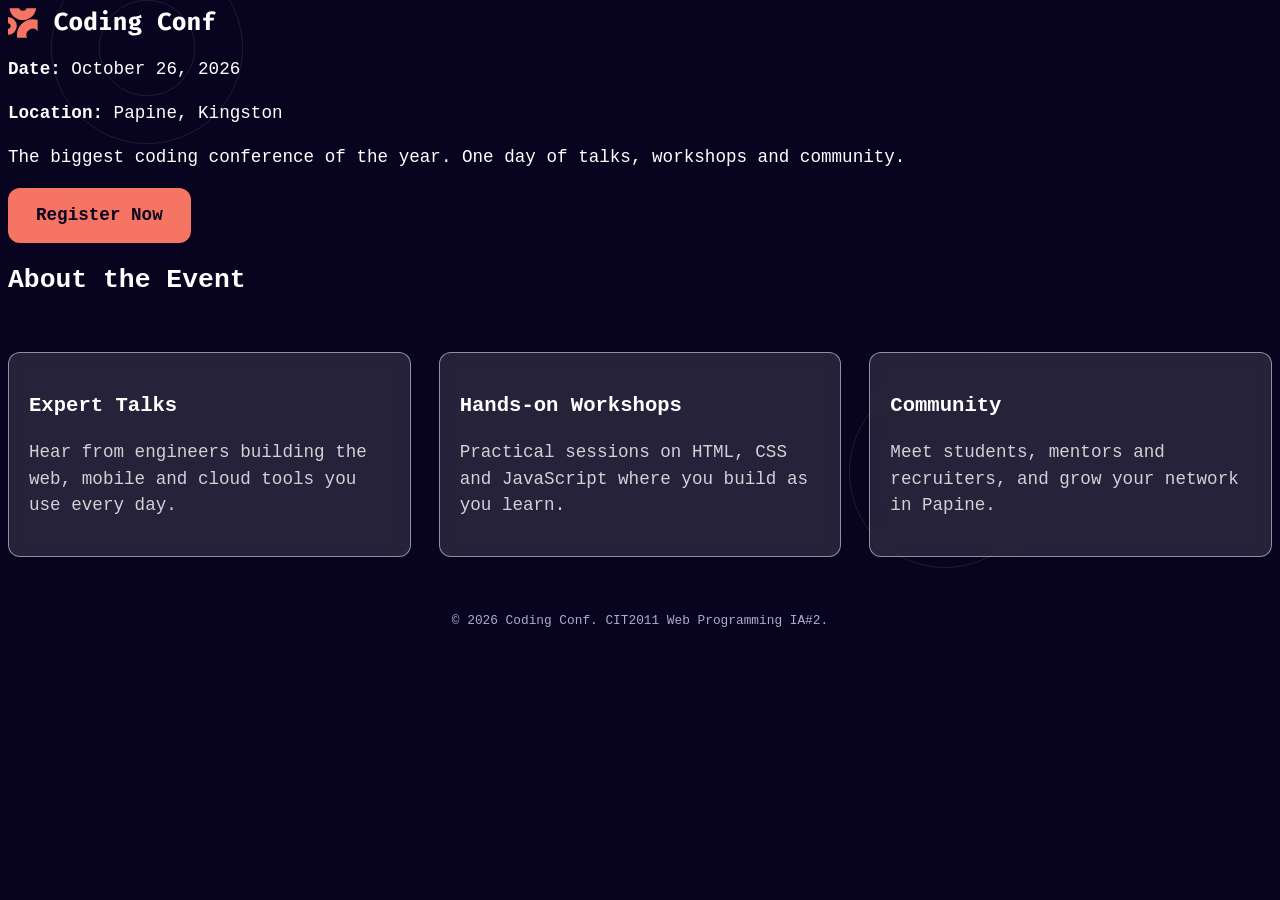
<file: index.html>
<!DOCTYPE html>
<html lang="en">
<head>
    <meta charset="UTF-8">
    <meta http-equiv="refresh" content="0; url=HTML/Index.html">
    <title>Redirecting...</title>
</head>
<body>
    <p>Redirecting to Homepage... <a href="HTML/Index.html">Click here if not redirected automatically</a>.</p>
</body>
</html>
</file>
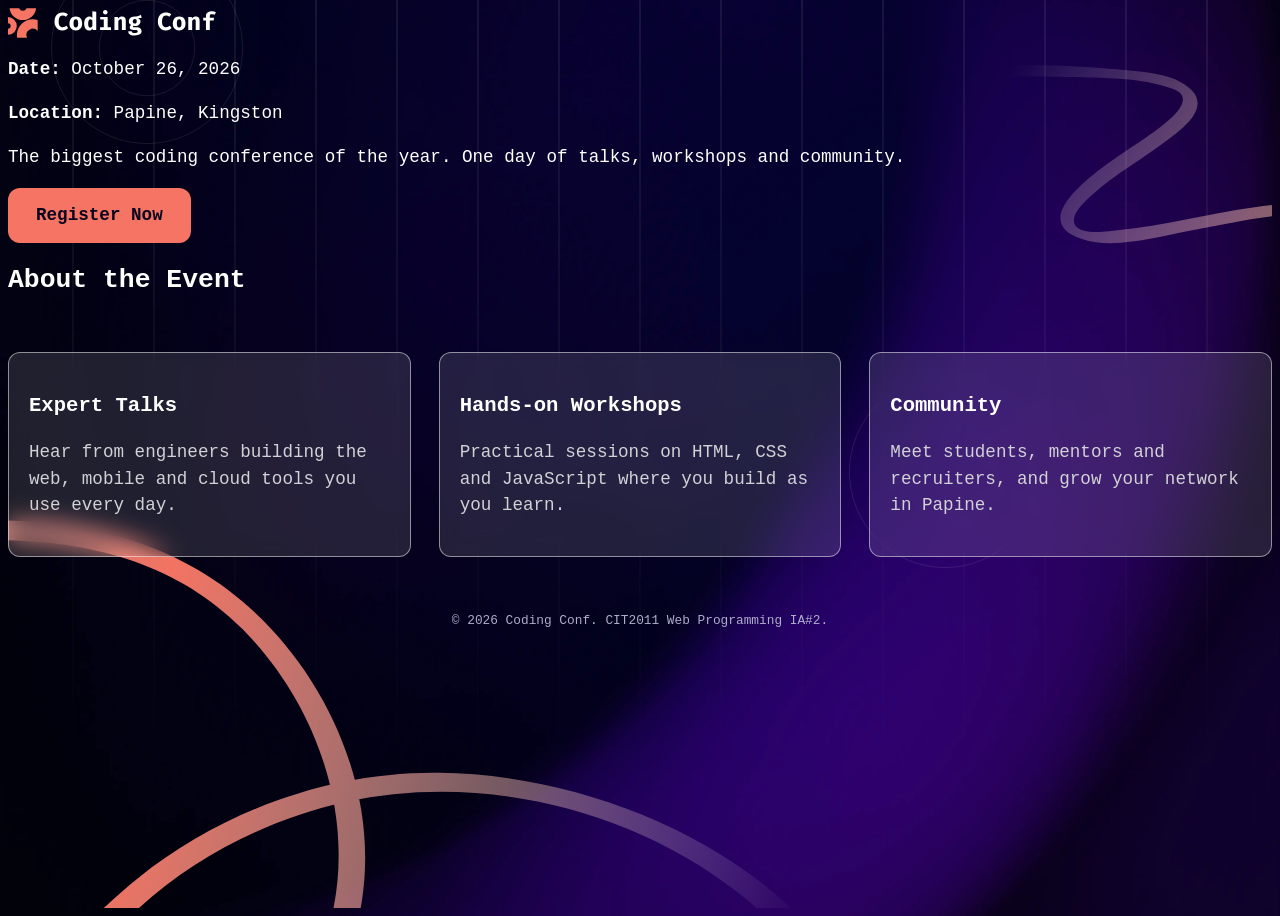
<file: HTML/Index.html>
<!DOCTYPE html>
<html lang="en">
<head>
    <meta charset="UTF-8">
    <meta name="viewport" content="width=device-width, initial-scale=1">
    <title>Coding Conf | 2026</title>
    <link rel="icon" href="../ASSETS/logo-full (1).svg">
    <link rel="stylesheet" href="../CSS/style.css">
    <link rel="icon" type="image/png" href="../ASSETS/favicon-32x32 (1).png">
</head>
<body>
    <a class="visually-hidden" href="#main">Skip to main content</a>
    
    <header>
       <nav aria-label="site-header">
            <a class="logo" href="Index.html">
                <img src="../ASSETS/logo-full (1).svg" alt="Coding Conf Logo">
            </a>
        </nav>
    </header>
<main>
    <section class="metadata">
        <div class="metadata-event">
            <p><strong>Date:</strong> October 26, 2026</p>
            <p><strong>Location:</strong> Papine, Kingston</p>
        </div>
        <p class="metadata-description">The biggest coding conference of the year. One day of talks, workshops and community.
        </p>
        <form action="login.html" method="get">
            <a class="btn" href="../HTML/login.html">Register Now</a>
        </form>
    </section>

<section class="about title">
    <h2>About the Event</h2>
        <ul class="highlights">
            <li>
                <h3>Expert Talks</h3>
                <p>Hear from engineers building the web, mobile and cloud tools you use every day.</p>
            </li>
            <li>
                <h3>Hands-on Workshops</h3>
                <p>Practical sessions on HTML, CSS and JavaScript where you build as you learn.</p>
            </li>
            <li>
                <h3>Community</h3>
                <p>Meet students, mentors and recruiters, and grow your network in Papine.</p>
            </li>
        </ul>
    </section>
</section>
</main>
</body>

<footer class="site-footer">
    <p>&copy; 2026 Coding Conf. CIT2011 Web Programming IA#2.</p>
</footer>
</html>
</file>
<file: CSS/style.css>
:root {
  --space-900: #08041f;
  --space-700: #2d0a6b;
  --coral: #f57463;
  --coral-hover: #e0604f;
  --white: #fff;
  --text-soft: #d2d1d6;
  --text-muted: #aeaccb;
  --glass: rgb(255 255 255 / 0.12);
  --glass-border: rgb(255 255 255 / 0.5);
  --field-bg: rgb(255 255 255 / 0.08);
  --field-border: rgb(255 255 255 / 0.45);
  --bg-image: url("../ASSETS/background-mobile (1).png");
  --squiggle-bottom: url("../ASSETS/pattern-squiggly-line-bottom-mobile-tablet (1).svg");
  --circle-size: clamp(6rem, 15vw, 13.5rem);
  --radius: 0.75rem;
  --gap: clamp(1rem, 3vw, 1.75rem);
  /* view port-based font sizing */
  --fs-hero: clamp(1.75rem, 1rem + 4vw, 3.75rem);
  --fs-lead: clamp(1rem, 0.9rem + 0.6vw, 1.5rem);
  --fs-body: clamp(0.95rem, 0.9rem + 0.25vw, 1.1rem);
  --fs-small: 0.8rem;
}

:where(*, *::before, *::after) { box-sizing: border-box; }
:where(body, h1, h2, h3, p, ul, figure) { margin: 10; padding: 0; }
:where(ul) { list-style: none; }
:where(img, svg) { display: block; max-width: 100%; }

body {
  min-height: 100vh;
  position: relative;
  overflow-x: hidden;
  font-family: "Inconsolata", "Courier New", monospace;
  font-size: var(--fs-body);
  line-height: 1.5;
  color: var(--white);
  background:
    url("../ASSETS/pattern-circle (1).svg") no-repeat 4vw -3rem / var(--circle-size),
    url("../ASSETS/pattern-circle (1).svg") no-repeat 78% 52% / var(--circle-size),
    url("../ASSETS/pattern-lines (1).svg") repeat-x center top / auto 64rem,
    var(--bg-image) center / cover no-repeat,
    var(--space-900);
}

:is(h1, h2, h3) { line-height: 1.2; font-weight: 700; }
a { color: inherit; }
/* Visible keyboard focus for every interactive element */
:is(a, button, input, [tabindex]):focus-visible,
.dropzone:focus-within {
  outline: 3px solid var(--white);
  outline-offset: 3px;
  box-shadow: 0 0 0 6px rgb(255 255 255 / 0.35);
}

.visually-hidden {
  position: absolute;
  width: 1px; height: 1px;
  overflow: hidden;
  clip-path: inset(50%);
  white-space: nowrap;
}

body::before,
body::after {
  content: "";
  position: absolute;
  z-index: -1;
  background-repeat: no-repeat;
  background-size: contain;
  pointer-events: none;
}
body::before { 
  width: clamp(9rem, 31vw, 27.9rem);
  aspect-ratio: 446 / 208;
  right: 0;
  top: clamp(1rem, 4vw, 5rem);
  background-image: url("../ASSETS/pattern-squiggly-line-top (1).svg");
}
body::after { 
  width: min(100%, 47.5rem);
  aspect-ratio: 760 / 530;
  left: 0;
  bottom: 0;
  background-position: left bottom;
  background-image: var(--squiggle-bottom);
}

.site-header {
  display: flex;
  justify-content: center;
  align-items: center;
  gap: 0.6rem;
  padding: var(--gap);
}
.site-header :is(.brand, nav) { display: flex; align-items: center; gap: 0.6rem; }
.brand img { width: auto; height: clamp(1.4rem, 3vw, 1.9rem); }

.page {
  width: min(100% - 2rem, 62rem);
  margin-inline: auto;
  padding-bottom: 3rem;
  text-align: center;
}
.page > h1 { font-size: var(--fs-hero); margin-block: 1rem; text-wrap: balance; }
.lead { font-size: var(--fs-lead); color: var(--text-soft); max-width: 40ch; margin-inline: auto; }

.accent {
  background: linear-gradient(90deg, var(--coral), #ffb4a8);
  -webkit-background-clip: text;
  background-clip: text;
  color: transparent;
}
/* Shared button */
.btn {
  display: inline-block;
  padding: 0.9rem 1.75rem;
  border: 0;
  border-radius: var(--radius);
  background: var(--coral);
  color: var(--space-900);
  font: inherit;
  font-weight: 700;
  text-decoration: none;
  cursor: pointer;
  transition: background-color 0.2s, transform 0.2s;
}
.btn:is(:hover, :focus-visible):not(:disabled) { background: var(--coral-hover); transform: translateY(-2px); }

.site-footer { text-align: center; padding: 1.5rem 1rem; color: var(--text-muted); font-size: var(--fs-small); }

/* ladning page */
.event-meta {
  display: flex;
  flex-wrap: wrap;
  justify-content: center;
  gap: 0.75rem 2rem;
  margin: 1.5rem 0 2rem;
  font-size: var(--fs-lead);
}
.event-meta li { padding: 0.4rem 1rem; border: 1px solid var(--glass-border); border-radius: 2rem; background: var(--glass); }

.highlights {
  display: grid;
  grid-template-columns: repeat(auto-fit, minmax(14rem, 1fr));
  gap: var(--gap);
  margin-top: 3.5rem;
  text-align: left;
}
.highlights > li {
  padding: 1.25rem;
  border: 1px solid var(--glass-border);
  border-radius: var(--radius);
  background: var(--glass);
  backdrop-filter: blur(12px);
  transition: transform 0.25s, border-color 0.25s;
}
.highlights > li:hover { transform: translateY(-4px); border-color: var(--coral); }
.highlights h2 { font-size: 1.2rem; margin-bottom: 0.5rem; color: var(--coral); }
.highlights p { color: var(--text-soft); }

/* registration form */
.reg-form {
  display: grid;
  gap: 1.25rem;
  width: min(100%, 29rem);
  margin: 2rem auto 0;
  text-align: left;
}
.form { display: grid; gap: 0.5rem; }
.form label, .form .label { font-size: 1.05rem; }

.form input[type="text"],
.form input[type="email"] {
  padding: 0.85rem 1rem;
  border: 1px solid var(--field-border);
  border-radius: var(--radius);
  background: var(--field-bg);
  color: var(--white);
  font: inherit;
  transition: border-color 0.2s, background-color 0.2s;
}
.form input::placeholder { color: var(--text-muted); }
.form input:hover:not(:focus) { background: rgb(255 255 255 / 0.18); }

/* dropzone */
.dropzone {
  display: grid;
  justify-items: center;
  gap: 0.75rem;
  padding: 1.25rem 1rem;
  border: 1px dashed var(--field-border);
  border-radius: var(--radius);
  background: var(--field-bg);
  color: var(--text-soft);
  cursor: pointer;
  transition: background-color 0.2s;
}
.dropzone:is(:hover, .is-dragover) { background: rgb(255 255 255 / 0.2); }
.dropzone .icon-box,
.dropzone .preview {
  width: 3.1rem; height: 3.1rem;
  border: 1px solid var(--field-border);
  border-radius: 0.6rem;
  background: rgb(255 255 255 / 0.12);
  padding: 0.6rem;
  object-fit: cover;
}
.dropzone .icon-box img, .dropzone img.icon-box { object-fit: contain; }
.dropzone .preview { padding: 0; }
.dropzone-actions { display: flex; gap: 0.5rem; }
.dropzone-actions button {
  padding: 0.2rem 0.6rem;
  border: 0;
  border-radius: 0.3rem;
  background: rgb(255 255 255 / 0.15);
  color: var(--white);
  font: inherit;
  font-size: var(--fs-small);
  cursor: pointer;
}
.dropzone-actions button:first-child { text-decoration: underline; }
.dropzone-actions button:is(:hover, :focus-visible) { background: rgb(255 255 255 / 0.3); }

/* error message under each field */
.hint {
  display: flex;
  align-items: center;
  gap: 0.4rem;
  font-size: var(--fs-small);
  color: var(--text-muted);
}
.hint::before {
  content: "";
  flex: none;
  width: 1rem; height: 1rem;
  background: url("../ASSETS/icon-info (1).svg") center / contain no-repeat;
}
.hint.error { color: var(--coral); }
.hint.error::before { background-image: url("../ASSETS/icon-info-error (1).svg"); }
.hint[hidden] { display: none; }
/* lets the whole form react to an invalid input */
.form:has([aria-invalid="true"]) :is(input, .dropzone) { border-color: var(--coral); }
/* Ticket success message */
.success-message { margin-bottom: 3rem; }
.success-message p { max-width: 36ch; margin: 1rem auto 0; color: var(--text-soft); font-size: var(--fs-lead); }
.success-message .accent-text { color: var(--coral); }
.ticket {
  display: grid;
  grid-template-columns: 81.08% 1fr;
  width: min(100%, 37.5rem);
  aspect-ratio: 600 / 280;
  margin-inline: auto;
  border-radius: var(--radius);
  background: url("../ASSETS/pattern-ticket (1).svg") center / 100% 100% no-repeat;
  backdrop-filter: blur(16px); 
  text-align: left;
  transition: transform 0.3s;
}
.ticket:hover { transform: rotate(-1deg) scale(1.02); }
.ticket-main { display: grid; min-width: 0; gap: 1.5rem; padding: clamp(1rem, 4vw, 1.75rem); align-content: space-between; }
.ticket-brand { display: flex; align-items: center; gap: 0.75rem; }
.ticket-brand img { flex: none; width: clamp(1.7rem, 5vw, 2.4rem); height: auto; }
.ticket-brand h2 { font-size: clamp(1.3rem, 1rem + 1.5vw, 2rem); }
.ticket-meta { color: var(--text-soft); font-size: var(--fs-small); margin-top: 0.25rem; }
.attendee { display: flow-root; }
.attendee img {
  float: left;
  width: clamp(2.8rem, 10vw, 5rem);
  aspect-ratio: 1;
  margin-right: 1rem;
  border-radius: 0.6rem;
  object-fit: cover;
}
.attendee-name { font-size: clamp(1.1rem, 0.9rem + 1vw, 1.6rem); margin-top: 0.2rem; }
.attendee-github { display: flex; align-items: center; gap: 0.4rem; color: var(--text-soft); font-size: var(--fs-small); }
.attendee-github img { float: none; width: 1.1rem; margin: 0; border-radius: 0; }

.ticket-stub {
  display: grid;
  place-items: center;
  color: var(--text-muted);
}
.serial {writing-mode: vertical-rl; transform: rotate(180deg); font-size: clamp(1.rem, 1rem + 1vw, 1.6rem); letter-spacing: 0.1em;}
/* motion and breakpoints */
@keyframes rise { from { opacity: 0; transform: translateY(1.5rem); } to { opacity: 1; transform: none; } }
.page > :is(h1, .lead, .event-meta, .reg-form, .ticket, .success-message) { animation: rise 0.7s ease-out both; }

@media (min-width: 48rem) {
  :root { --bg-image: url("../assets/background-tablet (1).png"); }
  .site-header { padding-top: 2rem; }
}
@media (max-width: 30rem) {
  .event-meta { flex-direction: column; align-items: center; }
  .ticket:hover { transform: none; }
}
@media (min-width: 64rem) {
  :root {
    --bg-image: url("../ASSETS/background-desktop (1).png");
    --squiggle-bottom: url("../ASSETS/pattern-squiggly-line-bottom-desktop (1).svg");
  }
  body::after { aspect-ratio: 825 / 400; width: min(100%, 51.5rem); }
}
@media (prefers-reduced-motion: reduce) {
  *, *::before, *::after { animation: none !important; transition: none !important; }
}
/* Dropzone label fills the whole box so that clicking opens the file picker */
.dropzone label {
  display: grid;
  text-align: center;
  justify-items: center;
  gap: 0.75rem;
  cursor: pointer;
}
.dropzone > div[hidden] { display: none; }
.dropzone > div:not([hidden]) { width: 100%; display: grid; justify-items: center; gap: 0.75rem; }
</file>
